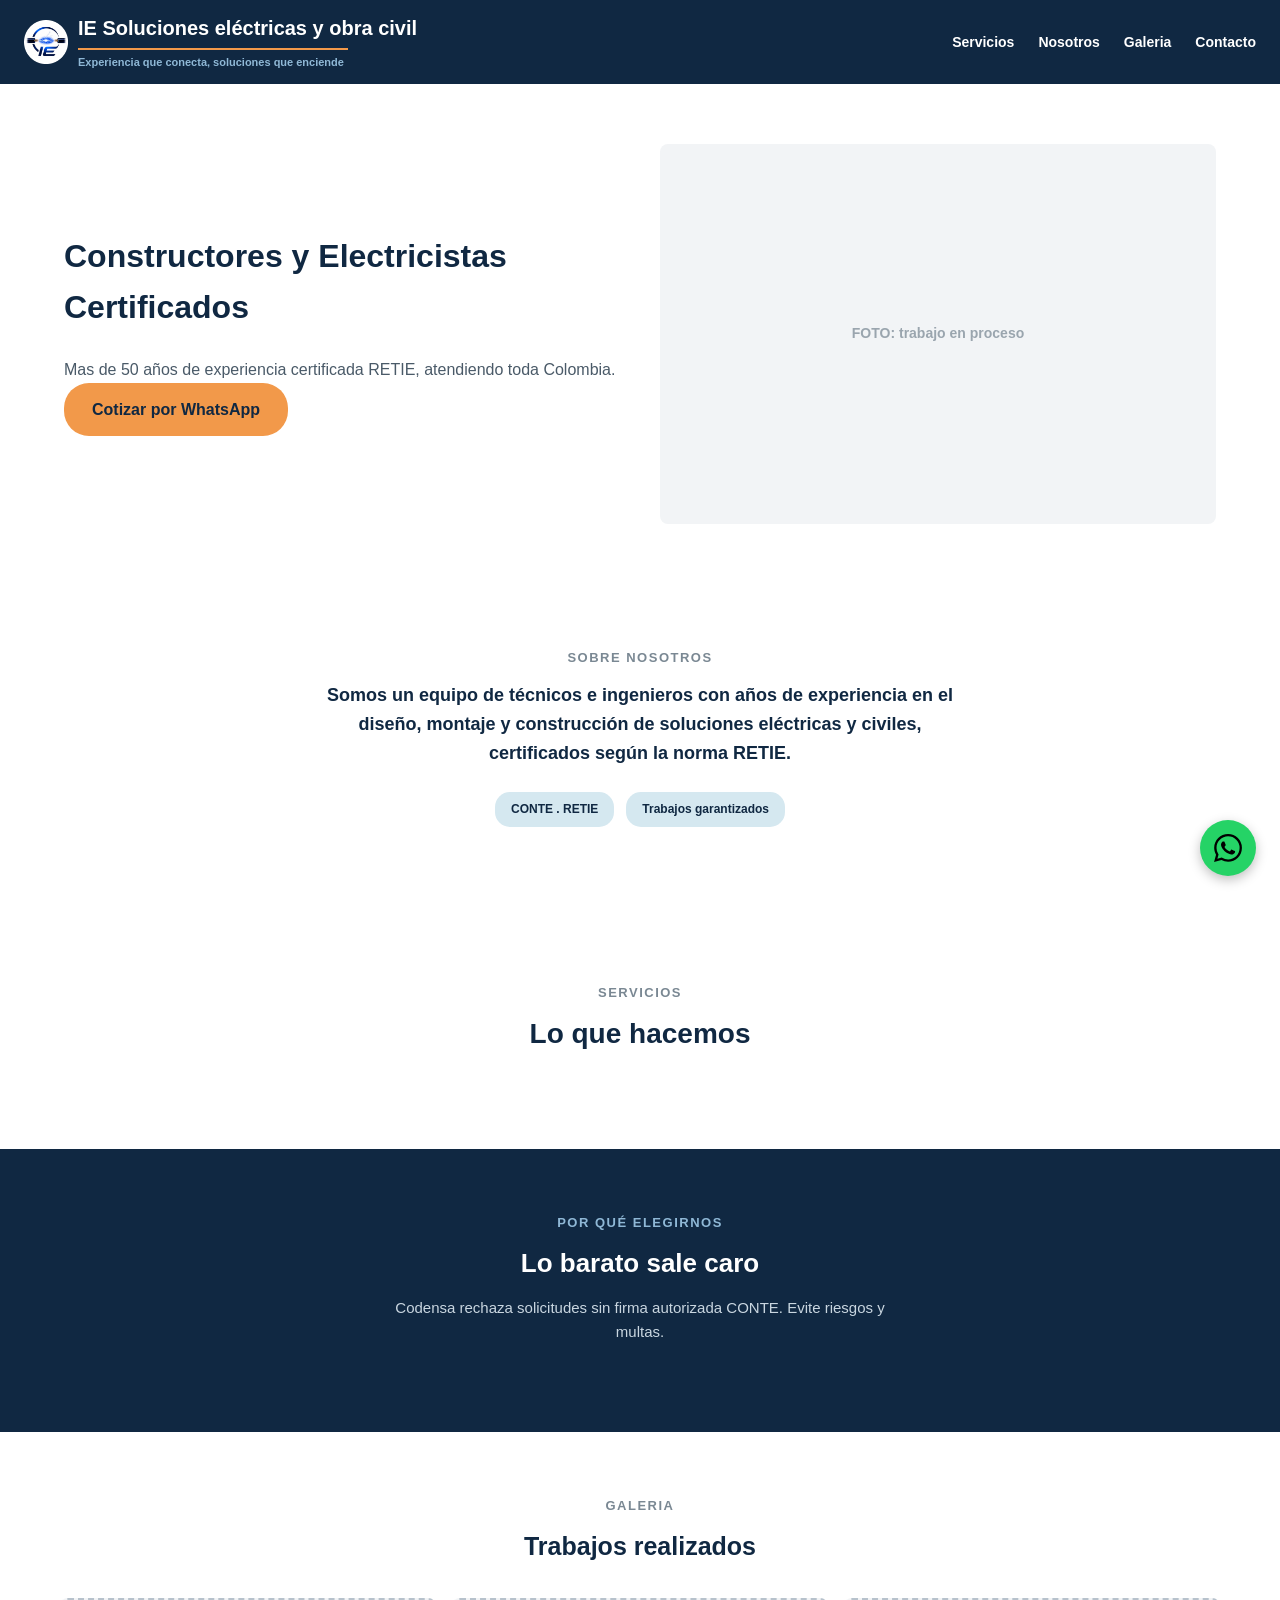
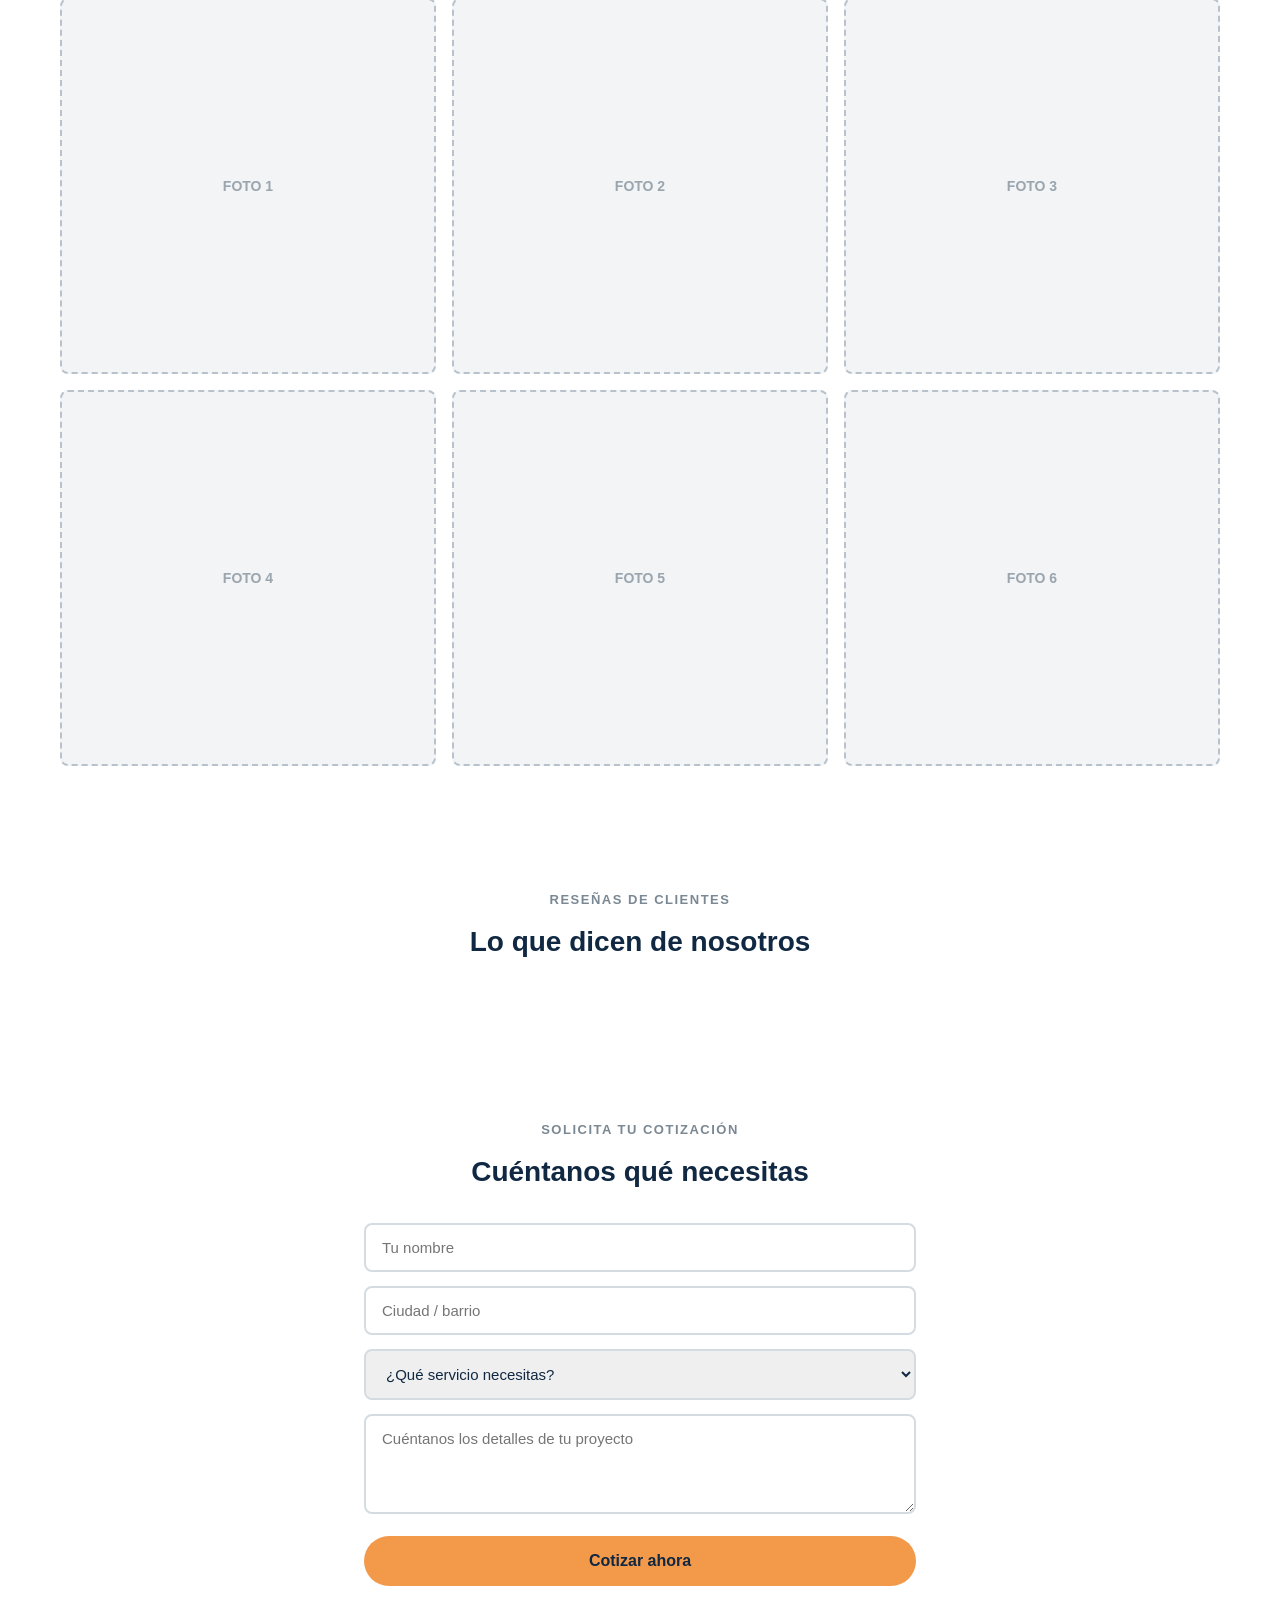
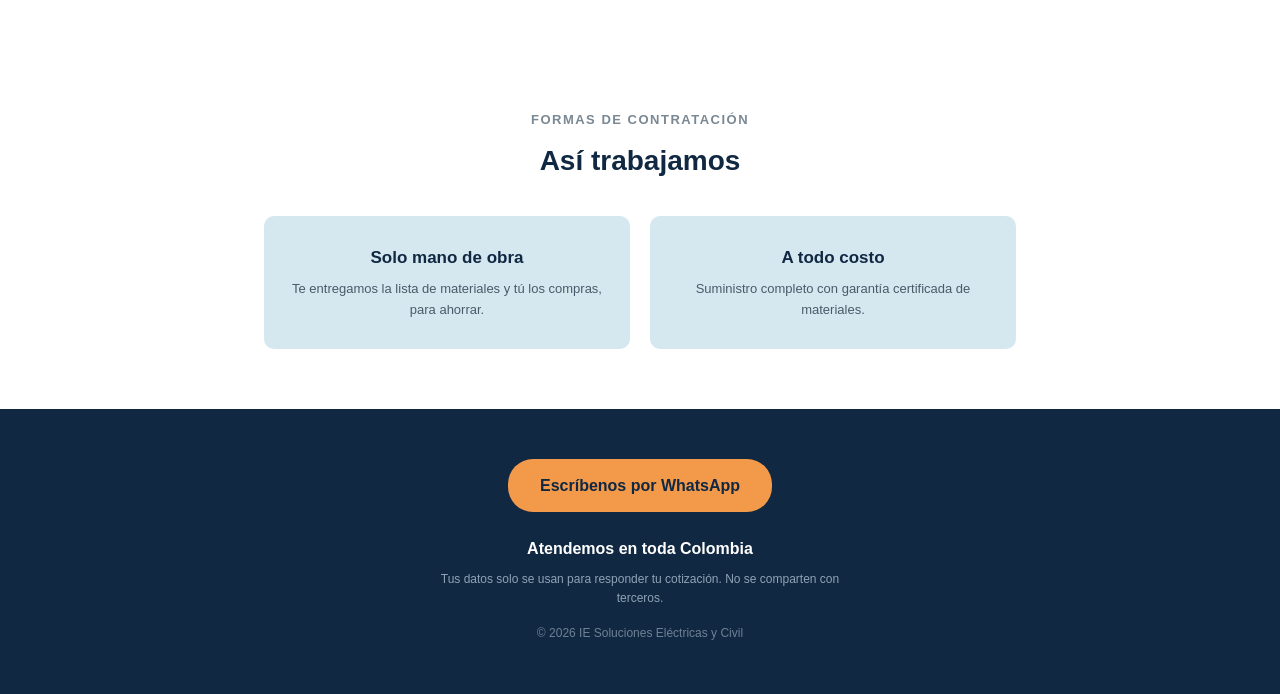
<file: index.html>
<!DOCTYPE html>
<html lang="es">
<head>
    <meta charset="UTF-8">
    <meta name="viewport" content="width=device-width, initial-scale=1.0">
    <title>IE Soluciones Eléctricas y Obra Civil</title>
    <link rel ="stylesheet" href="css/styles.css">
</head>
<body>
    <header class ="header">
        <div class="header__logo">
            <img src="img/logo-icono-circular.png" alt="IE Soluciones" class="header__logo-img">
            <div class="header__textos">
                <span class="header__brand">IE Soluciones eléctricas y obra civil</span>
                <span class="header__raya"></span>
                <span class="header__lema">Experiencia que conecta, soluciones que enciende</span>
            </div>
        </div>
        <nav class="header__nav">
            <a href="#servicios">Servicios</a>
            <a href="#sobre-nosotros">Nosotros</a>
            <a href="#galeria">Galeria</a>
            <a href="#contacto">Contacto</a>
        </nav>
    </header>
    <section class="hero">
        <div class="hero__text">
            <h1 class="hero__title" id="hero-titulo">Constructores y Electricistas Certificados</h1>
            <p class="hero__subtitle" id="hero-subtitulo">Mas de 50 años de experiencia certificada RETIE, atendiendo toda Colombia.</p>
            <a href="#" class="hero__button">Cotizar por WhatsApp</a>
        </div>
        <div class="hero__image">
            <div class="hero__placeholder" id="hero-imagen">FOTO: trabajo en proceso</div>
        </div>
    </section>
    <section class="sobre-nosotros" id="sobre-nosotros">
        <span class="sobre-nosotros__label">SOBRE NOSOTROS</span>
        <P class="sobre-nosotros__texto" id="sobre-nosotros-texto">Somos un equipo de técnicos e ingenieros con años de experiencia en el diseño, montaje y construcción de soluciones eléctricas y civiles, certificados según la norma RETIE.</P>
        <div class="sobre-nosotros__chips">
            <span class="chip">CONTE . RETIE </span>
            <span class="chip">Trabajos garantizados </span>
        </div>
        <div class="galeria-auto">
            <div class="galeria-auto__track" id="galeria-auto-track">
        </div>
    </div>
</div>
    </section>
    <section class="servicios" id="servicios">
        <span class="servicios__label">SERVICIOS</span>
        <h2 class="servicios__titulo">Lo que hacemos</h2>

        <div class ="servicios__grid" id="servicios-grid">
            
        </div>
    </section>
    <section class="elegirnos">
        <span class="elegirnos__label">POR QUÉ ELEGIRNOS</span>
        <h2 class="elegirnos__titulo" id="elegirnos-titulo">Lo barato sale caro</h2>
        <p class="elegirnos__texto" id="elegirnos-texto">Codensa rechaza solicitudes sin firma autorizada CONTE. Evite riesgos y multas.</p>

        <ul class="elegirnos__lista" id="elegirnos-lista">
            
        </ul>
    </section>
    <section class="galeria-trabajos" id ="galeria">
        <span class="galeria-trabajos__label">GALERIA</span>
        <h2 class="galeria-trabajos__titulo">Trabajos realizados</h2>
        <div class="galeria-trabajos__grid">
            <div class="foto-placeholder">FOTO 1</div>
            <div class="foto-placeholder">FOTO 2</div>
            <div class="foto-placeholder">FOTO 3</div>
            <div class="foto-placeholder">FOTO 4</div>
            <div class="foto-placeholder">FOTO 5</div>
            <div class="foto-placeholder">FOTO 6</div>
        </div>
    </section>
    <section class="resenas">
        <span class="resenas__label">RESEÑAS DE CLIENTES</span>
        <h2 class="resenas__titulo">Lo que dicen de nosotros</h2>

        <div class="resenas__grid" id="resenas-grid">
        </div>
    </section>
    <section class="cotizar" id="cotizar">
        <span class="cotizar__label">SOLICITA TU COTIZACIÓN</span>
        <h2 class="cotizar__titulo">Cuéntanos qué necesitas</h2>

        <form class="cotizar__form">
            <input type="text" id="nombre" class="cotizar__input" placeholder="Tu nombre" required>
            <input type="text" id="ciudad" class="cotizar__input" placeholder="Ciudad / barrio" required>
            <select id="servicio" class="cotizar__input" required>
                <option value="" disabled selected>¿Qué servicio necesitas?</option>
                <option value="Obras eléctricas">Obras eléctricas</option>
                <option value="Trámites Codensa">Trámites Codensa</option>
                <option value="Certificaciones RETIE">Certificaciones RETIE</option>
                <option value="Plomería y construcción">Plomería y construcción</option>
                <option value="Tecnología (LED, cámaras)">Tecnología (LED, cámaras)</option>
            </select>
            <textarea id="detalles" class="cotizar__input" placeholder="Cuéntanos los detalles de tu proyecto" rows="4" required></textarea>

            <button type="button" id="btnCotizar" class="cotizar__boton">Cotizar ahora</button>
        </form>
    </section>
    <section class="pago">
        <span class="pago__label">FORMAS DE CONTRATACIÓN</span>
        <h2 class="pago__titulo">Así trabajamos</h2>

        <div class="pago__grid">
            <div class="pago-card">
                <h3 class="pago-card__titulo">Solo mano de obra</h3>
                <p class="pago-card__texto">Te entregamos la lista de materiales y tú los compras, para ahorrar.</p>
            </div>
            <div class="pago-card">
                <h3 class="pago-card__titulo">A todo costo</h3>
                <p class="pago-card__texto">Suministro completo con garantía certificada de materiales.</p>
            </div>
        </div>
    </section>
    <footer class="footer" id="contacto">
        <a href="https://wa.me/573001234567" target="_blank" class="footer__boton">Escríbenos por WhatsApp</a>
        <p class="footer__cobertura">Atendemos en toda Colombia</p>
        <p class="footer__privacidad">Tus datos solo se usan para responder tu cotización. No se comparten con terceros.</p>
        <p class="footer__copy">© 2026 IE Soluciones Eléctricas y Civil</p>
    </footer>

    <a href="https://wa.me/573001234567" target="_blank" class="whatsapp-flotante">
        <img src="img/whatsapp.svg" alt="WhatsApp" class="whatsapp-flotante__icono">
    </a>
    <script src="js/script.js"></script>
</body>
</html>
</file>
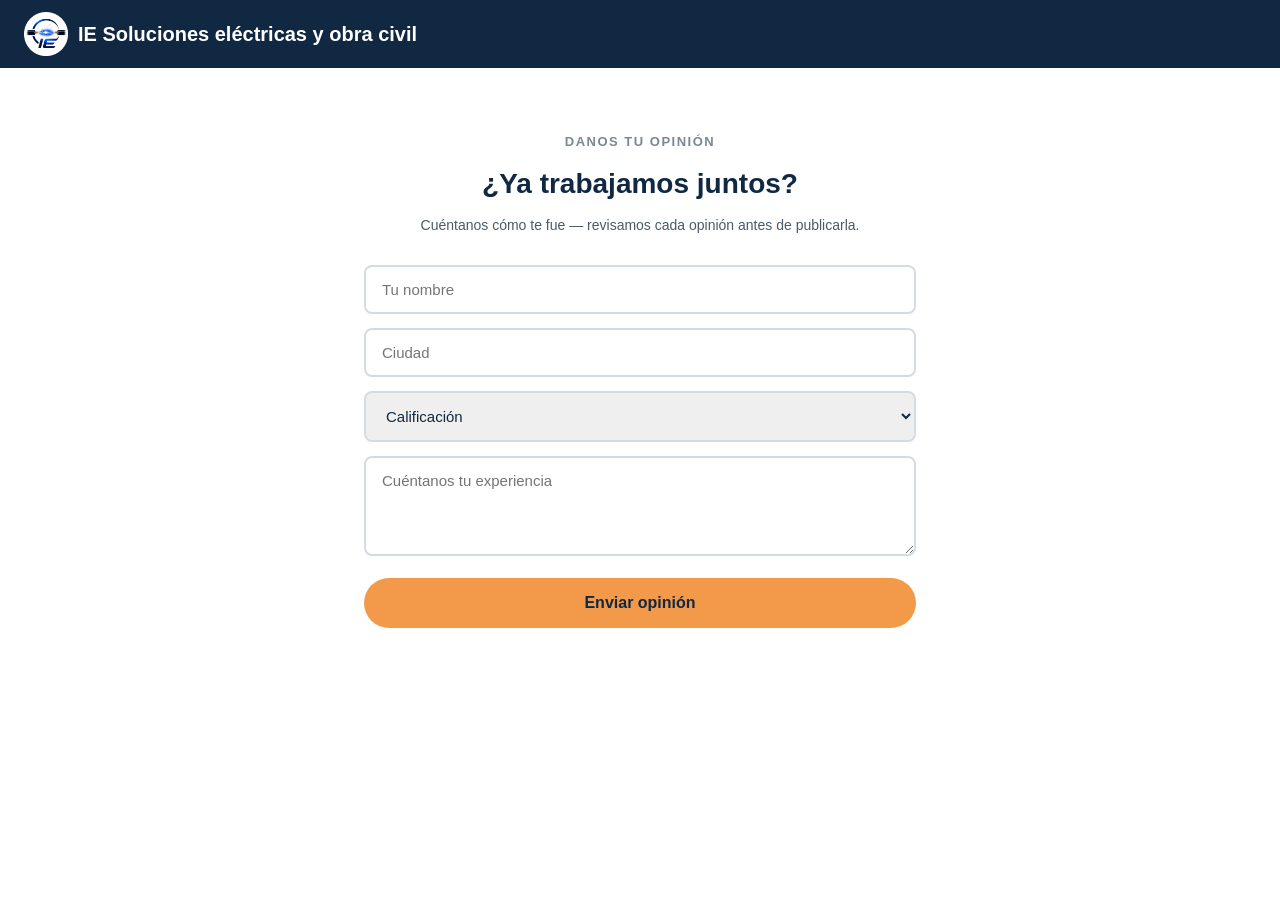
<file: resena.html>
<!DOCTYPE html>
<html lang="es">
<head>
    <meta charset="UTF-8">
    <meta name="viewport" content="width=device-width, initial-scale=1.0">
    <title>Cuéntanos tu experiencia | IE Soluciones Eléctricas y Civil</title>
    <link rel="stylesheet" href="css/styles.css">
</head>
<body>
    <header class="header">
        <div class="header__logo">
            <img src="img/logo-icono-circular.png" alt="IE Soluciones" class="header__logo-img">
            <span class="header__brand">IE Soluciones eléctricas y obra civil</span>
        </div>
    </header>

    <section class="contacto">
        <span class="contacto__label">DANOS TU OPINIÓN</span>
        <h2 class="contacto__titulo">¿Ya trabajamos juntos?</h2>
        <p class="contacto__nota">Cuéntanos cómo te fue — revisamos cada opinión antes de publicarla.</p>

        <form class="contacto__form" name="resenas" method="POST" data-netlify="true">
            <input type="hidden" name="form-name" value="resenas">
            <input type="text" name="nombre" class="cotizar__input" placeholder="Tu nombre" required>
            <input type="text" name="ciudad" class="cotizar__input" placeholder="Ciudad" required>
            <select name="calificacion" class="cotizar__input" required>
                <option value="" disabled selected>Calificación</option>
                <option value="5 estrellas">5 estrellas</option>
                <option value="4 estrellas">4 estrellas</option>
                <option value="3 estrellas">3 estrellas</option>
                <option value="2 estrellas">2 estrellas</option>
                <option value="1 estrella">1 estrella</option>
            </select>
            <textarea name="comentario" class="cotizar__input" placeholder="Cuéntanos tu experiencia" rows="4" required></textarea>
            <button type="submit" class="cotizar__boton">Enviar opinión</button>
        </form>
    </section>
</body>
</html>
</file>
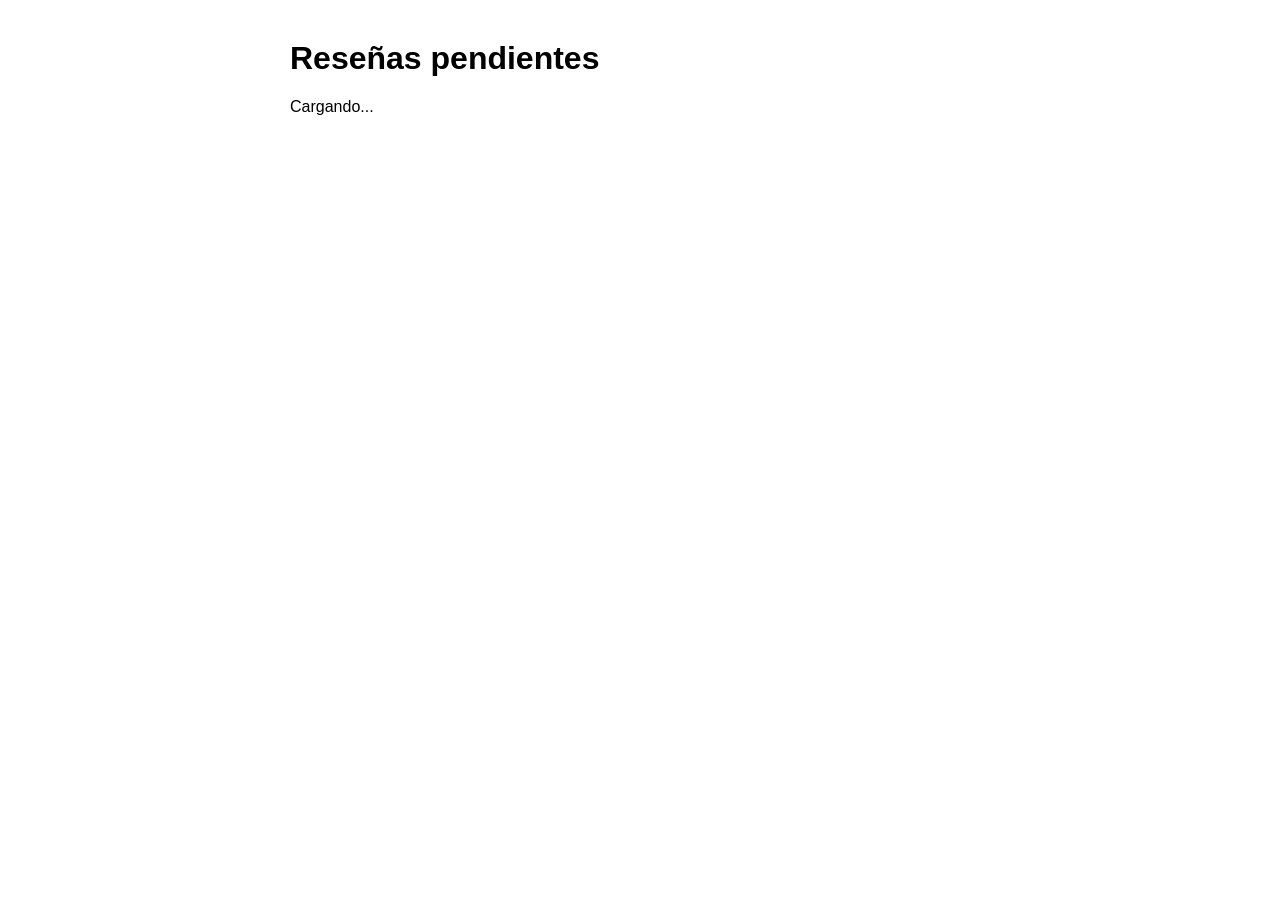
<file: admin/resenas-pendientes.html>
<!DOCTYPE html>
<html lang="es">
<head>
    <meta charset="UTF-8" />
    <meta name="viewport" content="width=device-width, initial-scale=1.0" />
    <title>Reseñas Pendientes | IE Soluciones</title>
    <script src="https://identity.netlify.com/v1/netlify-identity-widget.js"></script>
    <style>
        body { font-family: Arial, sans-serif; max-width: 700px; margin: 40px auto; padding: 0 20px; }
        .resena { border: 1px solid #ddd; border-radius: 8px; padding: 16px; margin-bottom: 16px; }
        .resena h3 { margin: 0 0 8px 0; }
        button { background-color: #f2994a; border: none; padding: 10px 20px; border-radius: 20px; font-weight: bold; cursor: pointer; }
        button:disabled { background-color: #ccc; cursor: not-allowed; }
    </style>
</head>
<body>
    <h1>Reseñas pendientes</h1>
    <div id="contenido">Cargando...</div>

    <script>
        netlifyIdentity.on('init', user => {
            if (!user) {
                document.getElementById('contenido').textContent = 'Debés iniciar sesión para ver esta página.';
                netlifyIdentity.open('login');
            } else {
                cargarPendientes();
            }
        });
        netlifyIdentity.init();

        async function cargarPendientes() {
            const contenedor = document.getElementById('contenido');
            const respuesta = await fetch('/.netlify/identity/user');
            contenedor.textContent = 'Función en construcción: acá van a aparecer las reseñas pendientes de Netlify Forms.';
        }
    </script>
</body>
</html>
</file>
<file: css/styles.css>
*{
    margin: 0;
    padding: 0;
    box-sizing: border-box;
}
:root {
    --color-navy: #102842;
    --color-amber: #f2994a;
    --color-white: #FFFFFF;
    --color-grey-text: #4A5A68;
    --font-principal: Arial, Helvetica, sans-serif;
}
body {
    font-family: var(--font-principal);
    line-height: 1.6;
    color:var(--color-grey-text);
    background-color: var(--color-white);
}
.header{
    display: flex;
    align-items: center;
    justify-content: space-between;
    padding: 12px 24px;
    background-color: var(--color-navy);
    position: sticky;
    top: 0;
    z-index: 100;
}
.header__logo {
    display: flex;
    align-items: center;
    gap: 10px;
}

.header__textos {
    display: flex;
    flex-direction: column;
}

.header__raya {
    width: 270px;
    height: 2px;
    background-color: var(--color-amber);
    margin: 4px 0;
}

.header__lema {
    color: #8FB8D6;
    font-size: 11px;
    font-weight: 600;
}
.header__logo-img{
    width: 44px;
    height: 44px;
}
.header__brand{
    color: var(--color-white);
    font-size: 20px;
    font-weight: 800;
}
.header__nav{
    display: flex;
    gap: 24px;
}
.header__nav a{
    color: var(--color-white);
    text-decoration: none;
    font-size: 14px;
    font-weight: 600;
}
.header a:hover{
    color: var(--color-amber);
}
.hero__placeholder {
    width: 100%;
    height: 380px;
    background-color: #F2F4F6;
    border-radius: 8px;
    display: flex;
    align-items: center;
    justify-content: center;
    color: #9AA5AE;
    font-weight: 600;
    font-size: 14px;
    text-align: center;
    background-size: cover;
    background-position: center 20%;
}
.hero {
    display: flex;
    align-items: center;
    gap: 40px;
    padding: 60px 24px;
    max-width: 1200px;
    margin: 0 auto;
}
.hero__text{
    flex: 1;
}
.hero__image{
    flex: 1;
}
.hero__title{
    font-size: 32px;
    color: var(--color-navy);
    margin-bottom: 24px;
}
.hero__button {
    display: inline-block;
    background-color: var(--color-amber);
    color: var(--color-navy);
    font-weight: 800;
    text-decoration: none;
    padding: 14px 28px;
    border-radius: 25px;
}
.hero__button:hover{
    background-color: #e0863a;
}
@media (max-width: 768px){
    .hero{
        flex-direction: column;
        text-align: center;
        padding: 40px 20px;
    }
    .header__nav{
        display: none;
    }
    .hero__placeholder{
        height: 220px;
        background-position: 30% 20%;
    }
    .hero__image{
        width: 100%;
    }
}
.sobre-nosotros{
    max-width: 700px;
    margin: 0 auto;
    padding: 60px 24px;
    text-align: center;
}
.sobre-nosotros__label{
    color: #7a8893;
    font-size: 13px;
    font-weight: 700;
    letter-spacing: 1.5px;
}
.sobre-nosotros__texto{
    font-size: 18px;
    color: var(--color-navy);
    font-weight: 600;
    margin-top: 12px;
    margin-bottom: 24px;
}
.sobre-nosotros__chips{
    display: flex;
    justify-content: center;
    gap: 12px;
}
.chip {
    background-color: #d5e8f0;
    color: var(--color-navy);
    font-size: 12px;
    font-weight: 700;
    padding: 8px 16px;
    border-radius: 15px;
}
.galeria-auto{
    margin-top: 32px;
    overflow: hidden;
    position: relative;
}
.galeria-auto__track{
    display: flex;
    gap: 14px;
}
.galeria-auto__item{
    flex-shrink: 0;
    width: 150px;
}
.galeria-auto__placeholder{
    width: 150px;
    height: 150px;
    background-color: #f2f4f6;
    border: 2px dashed #b7c2cc;
    border-radius: 10px;
    display: flex;
    align-items: center;
    justify-content: center;
    color: #9aa5ae;
    font-weight: 600;
    font-size: 11px;
}
.galeria-auto__nombre{
    display: block;
    margin-top: 8px;
    background-color: var(--color-navy);
    color: var(--color-white);
    font-size: 12px;
    font-weight: 700;
    text-align: center;
    padding: 8px 4px;
    border-radius: 6px;
}
.servicios{
    max-width: 1200px;
    margin: 0 auto;
    padding: 60px 24px;
    text-align: center;
}
.servicios__label{
    color: #7a8893;
    font-size: 13px;
    font-weight: 700;
    letter-spacing: 1.5px;
}
.servicios__titulo{
    font-size: 28px;
    color: var(--color-navy);
    margin-top: 8px;
    margin-bottom: 32px;
}
.servicios__grid{
    display: grid;
    grid-template-columns: repeat(3, 1fr);
    gap: 20px;
}
.servicio-card{
    background-color: #f7f9fa;
    border-radius: 10px;
    padding: 28px 20px;
    text-align: center;
}
.servicio-card__icono{
    font-size: 32px;
    margin-bottom: 12px;
}
.servicio-card__titulo{
    font-size: 16px;
    color: var(--color-navy);
    margin-bottom: 8px;
}
.servicio-card__texto{
    font-size: 13px;
    color: var(--color-grey-text);
}
@media (max-width: 900px){
    .servicios__grid{
        grid-template-columns: repeat(2, 1fr);
    }
}
@media (max-width: 600px){
    .servicios__grid{
        grid-template-columns: 1fr;
    }
}
.elegirnos {
    background-color: var(--color-navy);
    padding: 60px 24px;
    text-align: center;
}

.elegirnos__label {
    color: #8FB8D6;
    font-size: 13px;
    font-weight: 700;
    letter-spacing: 1.5px;
}

.elegirnos__titulo {
    color: var(--color-white);
    font-size: 26px;
    margin-top: 8px;
    margin-bottom: 12px;
}

.elegirnos__texto {
    color: #C9D6E0;
    font-size: 15px;
    max-width: 500px;
    margin: 0 auto 28px auto;
}

.elegirnos__lista {
    list-style: none;
    display: flex;
    justify-content: center;
    flex-wrap: wrap;
    gap: 24px;
}

.elegirnos__lista li {
    color: #C9D6E0;
    font-size: 14px;
    font-weight: 600;
}

.elegirnos__lista li::before {
    content: "✓ ";
    color: var(--color-amber);
    font-weight: 800;
}
.galeria-trabajos{
    max-width: 1200px;
    margin: 0 auto;
    padding: 60px 20px;
    text-align: center;
}
.galeria-trabajos__label{
    color: #7a8893;
    font-size: 13px;
    font-weight: 700;
    letter-spacing: 1.5px;
}
.galeria-trabajos__titulo{
    font-size: 25px;
    color: var(--color-navy);
    margin-top: 8px;
    margin-bottom: 32px;
}
.galeria-trabajos__grid{
    display: grid;
    grid-template-columns: repeat(3, 1fr);
    gap: 16px;
}
.foto-placeholder{
    background-color: #F2F4F6;
    border: 2px dashed #B7C2CC;
    border-radius: 8px;
    aspect-ratio: 1 / 1;
    display: flex;
    align-items: center;
    justify-content: center;
    color: #9AA5AE;
    font-weight: 600;
    font-size: 14px;
}
@media (max-width: 600px){
    .galeria-trabajos__grid{
        grid-template-columns: repeat(2,1fr);
    }
}
.resenas {
    max-width: 1200px;
    margin: 0 auto;
    padding: 60px 24px;
    text-align: center;
}

.resenas__label {
    color: #7A8893;
    font-size: 13px;
    font-weight: 700;
    letter-spacing: 1.5px;
}

.resenas__titulo {
    font-size: 28px;
    color: var(--color-navy);
    margin-top: 8px;
    margin-bottom: 32px;
}

.resenas__grid {
    display: grid;
    grid-template-columns: repeat(3, 1fr);
    gap: 20px;
}

@media (max-width: 900px) {
    .resenas__grid {
        grid-template-columns: 1fr;
    }
}
.pago {
    max-width: 800px;
    margin: 0 auto;
    padding: 60px 24px;
    text-align: center;
}
.pago__label {
    color: #7A8893;
    font-size: 13px;
    font-weight: 700;
    letter-spacing: 1.5px;
}
.pago__titulo {
    font-size: 28px;
    color: var(--color-navy);
    margin-top: 8px;
    margin-bottom: 32px;
}
.pago__grid {
    display: grid;
    grid-template-columns: repeat(2, 1fr);
    gap: 20px;
}
.pago-card {
    background-color: #D5E8F0;
    border-radius: 10px;
    padding: 28px 20px;
}
.pago-card__titulo {
    font-size: 17px;
    color: var(--color-navy);
    margin-bottom: 8px;
}
.pago-card__texto {
    font-size: 13px;
    color: var(--color-grey-text);
}
@media (max-width: 600px) {
    .pago__grid {
        grid-template-columns: 1fr;
    }
}
.cotizar {
    max-width: 600px;
    margin: 0 auto;
    padding: 60px 24px;
    text-align: center;
}

.cotizar__label {
    color: #7A8893;
    font-size: 13px;
    font-weight: 700;
    letter-spacing: 1.5px;
}

.cotizar__titulo {
    font-size: 28px;
    color: var(--color-navy);
    margin-top: 8px;
    margin-bottom: 28px;
}

.cotizar__form {
    display: flex;
    flex-direction: column;
    gap: 14px;
    text-align: left;
}

.cotizar__input {
    width: 100%;
    padding: 14px 16px;
    border: 2px solid #D5DCE1;
    border-radius: 8px;
    font-family: var(--font-principal);
    font-size: 15px;
    color: var(--color-navy);
}

.cotizar__input:focus {
    outline: none;
    border-color: var(--color-amber);
}

.cotizar__boton {
    background-color: var(--color-amber);
    color: var(--color-navy);
    font-weight: 800;
    font-size: 16px;
    border: none;
    padding: 16px;
    border-radius: 25px;
    cursor: pointer;
    margin-top: 8px;
}

.cotizar__boton:hover {
    background-color: #E0863A;
}

.contacto {
    max-width: 600px;
    margin: 0 auto;
    padding: 60px 24px;
    text-align: center;
}

.contacto__label {
    color: #7A8893;
    font-size: 13px;
    font-weight: 700;
    letter-spacing: 1.5px;
}

.contacto__titulo {
    font-size: 28px;
    color: var(--color-navy);
    margin-top: 8px;
    margin-bottom: 8px;
}

.contacto__nota {
    font-size: 14px;
    color: var(--color-grey-text);
    margin-bottom: 28px;
}

.contacto__form {
    display: flex;
    flex-direction: column;
    gap: 14px;
    text-align: left;
}
.footer {
    background-color: var(--color-navy);
    padding: 50px 24px;
    text-align: center;
}

.footer__boton {
    display: inline-block;
    background-color: var(--color-amber);
    color: var(--color-navy);
    font-weight: 800;
    text-decoration: none;
    padding: 14px 32px;
    border-radius: 25px;
    margin-bottom: 24px;
}

.footer__cobertura {
    color: var(--color-white);
    font-weight: 600;
    margin-bottom: 8px;
}

.footer__privacidad {
    color: #8FA3B5;
    font-size: 12px;
    max-width: 400px;
    margin: 0 auto 16px auto;
}

.footer__copy {
    color: #6F8194;
    font-size: 12px;
}

.whatsapp-flotante {
    position: fixed;
    bottom: 24px;
    right: 24px;
    width: 56px;
    height: 56px;
    background-color: #25D366;
    border-radius: 50%;
    display: flex;
    align-items: center;
    justify-content: center;
    font-size: 28px;
    text-decoration: none;
    box-shadow: 0 4px 12px rgba(0,0,0,0.25);
    z-index: 200;
}
.whatsapp-flotante__icono {
    width: 28px;
    height: 28px;
}
.resena-card {
    background-color: #f7f9fa;
    border-radius: 10px;
    padding: 24px 20px;
    text-align: left;
}

.resena-card__estrellas {
    color: var(--color-amber);
    font-size: 16px;
    margin-bottom: 10px;
}

.resena-card__comentario {
    font-size: 14px;
    color: var(--color-grey-text);
    margin-bottom: 14px;
}

.resena-card__nombre {
    font-size: 14px;
    font-weight: 700;
    color: var(--color-navy);
}

.resena-card__ciudad {
    font-size: 12px;
    color: #7A8893;
}
</file>
